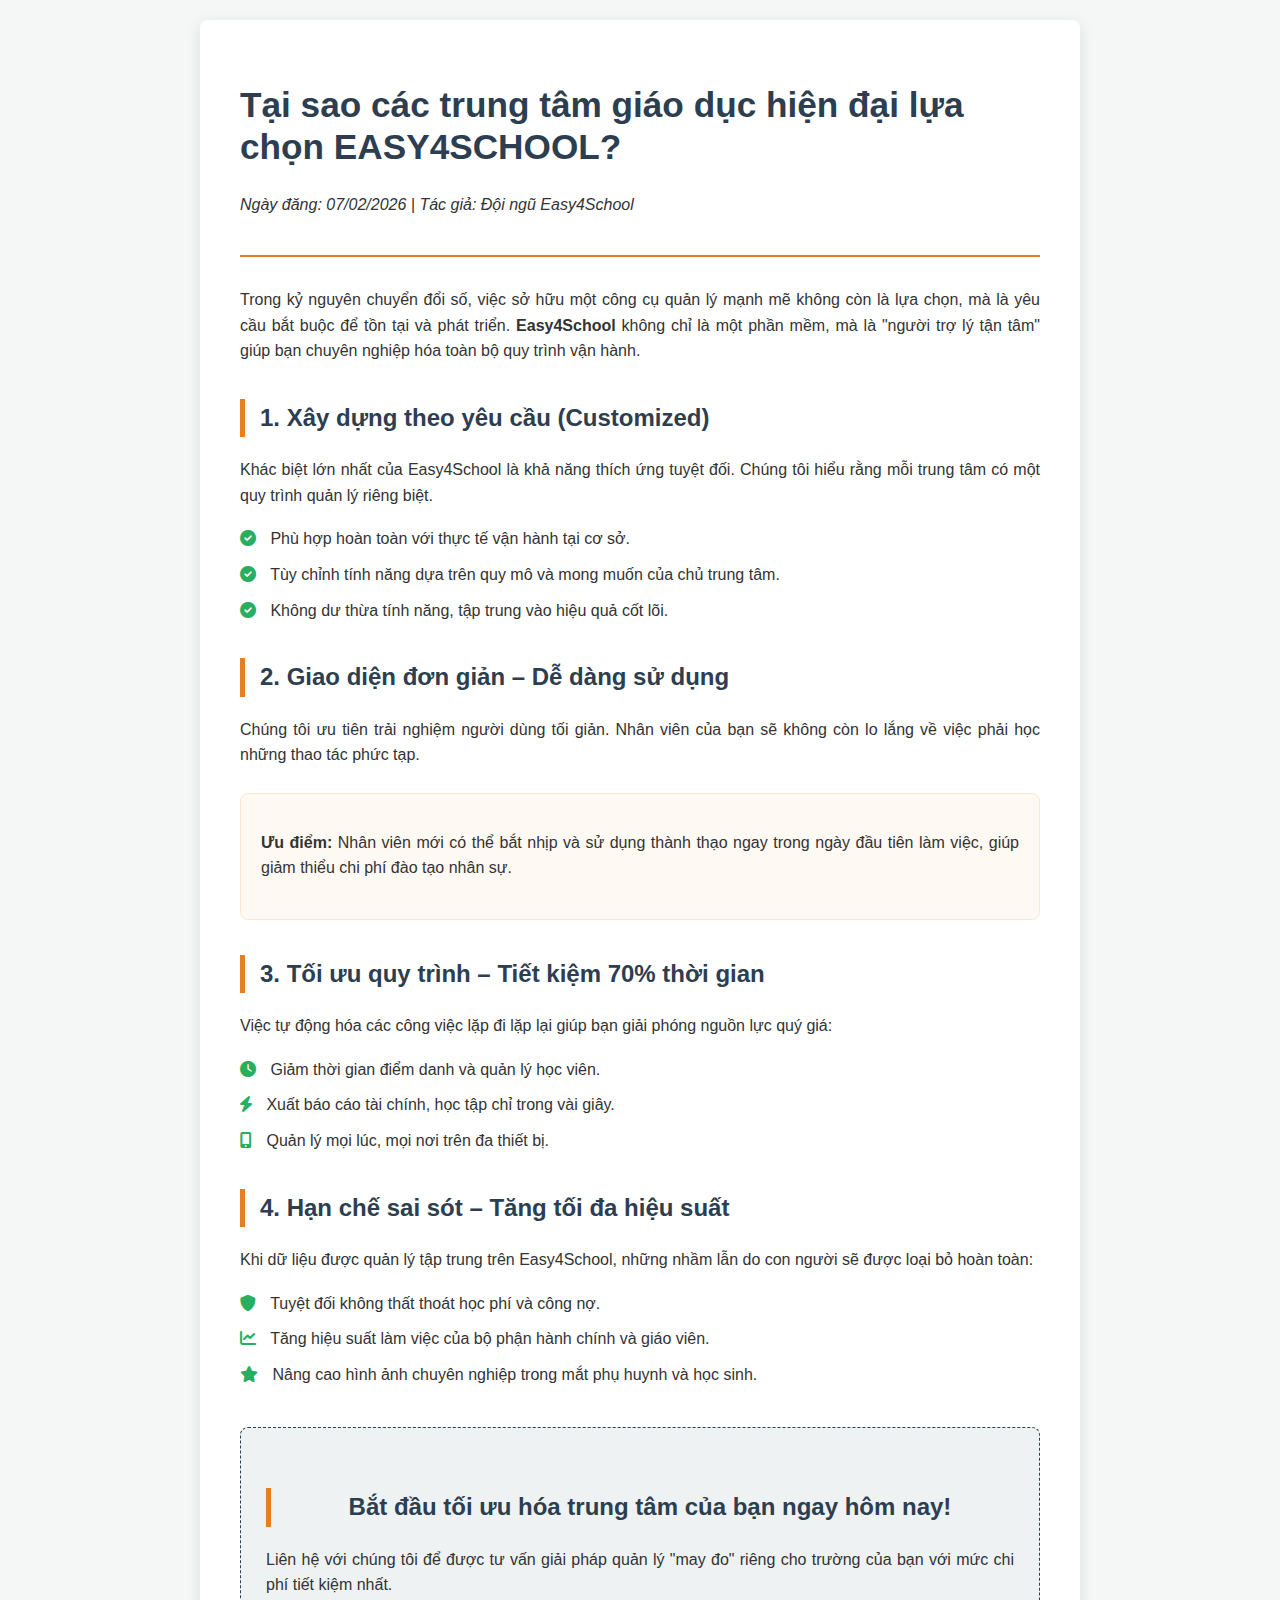
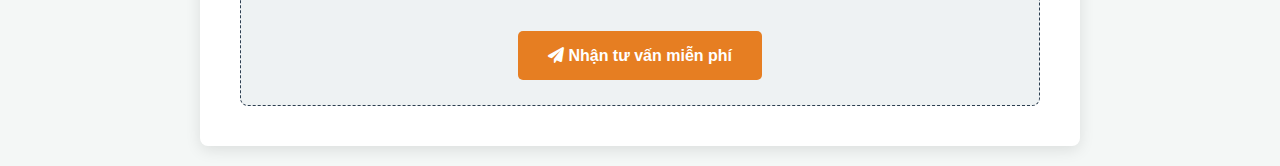
<file: blog/tai-sao-nen-chon-easy4school.html>
<!DOCTYPE html>
<html lang="vi">
<head>
    <meta charset="UTF-8">
    <meta name="viewport" content="width=device-width, initial-scale=1.0">
    <title>Tại sao nên chọn EASY4SCHOOL? Giải pháp quản lý trung tâm Anh ngữ tối ưu</title>
    <meta name="description" content="Khám phá lý do Easy4School là phần mềm quản lý trường học hàng đầu: Tùy biến theo yêu cầu, giao diện đơn giản, giảm 70% thời gian quản lý và tăng hiệu suất.">
    <meta name="keywords" content="tại sao chọn easy4school, phần mềm quản lý trung tâm anh ngữ, phần mềm quản lý giáo dục custom, tối ưu vận hành trung tâm">
    
    <meta property="og:title" content="Tại sao Easy4School là lựa chọn số 1 cho Trung tâm Anh ngữ?">
    <meta property="og:description" content="Xây dựng theo yêu cầu, giao diện dễ dùng, giảm 70% thời gian quản lý.">
    <meta property="og:image" content="https://easy4school.com/img/tai-sao-chon-easy4school.jpg">
    <meta property="og:url" content="https://easy4school.com/blog/tai-sao-chon-easy4school.html">

    <link rel="icon" type="image/png" sizes="32x32" href="/img/easy4school.png">

    <style>
        :root {
            --primary-color: #2c3e50;
            --accent-color: #e67e22;
            --text-color: #333;
            --bg-light: #f4f7f6;
            --success-color: #27ae60;
        }

        body {
            font-family: 'Segoe UI', Tahoma, Geneva, Verdana, sans-serif;
            line-height: 1.6;
            color: var(--text-color);
            margin: 0;
            padding: 0;
            background-color: var(--bg-light);
        }

        .container {
            max-width: 800px;
            margin: 20px auto;
            background: #fff;
            padding: 40px;
            box-shadow: 0 4px 15px rgba(0,0,0,0.1);
            border-radius: 8px;
        }

        header {
            border-bottom: 2px solid var(--accent-color);
            margin-bottom: 30px;
            padding-bottom: 20px;
        }

        h1 {
            color: var(--primary-color);
            font-size: 2.2rem;
            line-height: 1.2;
        }

        h2 {
            color: var(--primary-color);
            border-left: 5px solid var(--accent-color);
            padding-left: 15px;
            margin-top: 35px;
        }

        h3 {
            color: var(--accent-color);
            margin-top: 20px;
        }

        p {
            margin-bottom: 18px;
            text-align: justify;
        }

        ul {
            margin-bottom: 20px;
        }

        li {
            margin-bottom: 10px;
        }

        .highlight-box {
            background-color: #fff9f4;
            border: 1px solid #ffe5d0;
            padding: 20px;
            border-radius: 8px;
            margin: 25px 0;
        }

        .cta-box {
            background: #eef2f3;
            padding: 25px;
            border-radius: 8px;
            border: 1px dashed var(--primary-color);
            margin-top: 40px;
            text-align: center;
        }

        .btn-contact {
            display: inline-block;
            background: var(--accent-color);
            color: #fff;
            padding: 12px 30px;
            text-decoration: none;
            border-radius: 5px;
            font-weight: bold;
            margin-top: 15px;
            transition: background 0.3s ease;
        }

        .btn-contact:hover {
            background: #d35400;
        }

        .icon-list {
            list-style: none;
            padding-left: 0;
        }

        .icon-list li i {
            color: var(--success-color);
            margin-right: 10px;
        }

        @media (max-width: 600px) {
            .container { padding: 20px; }
            h1 { font-size: 1.6rem; }
        }
    </style>
    <link rel="stylesheet" href="https://cdnjs.cloudflare.com/ajax/libs/font-awesome/6.0.0/css/all.min.css">
</head>
<body>

    <div class="container">
        <article>
            <header>
                <h1>Tại sao các trung tâm giáo dục hiện đại lựa chọn EASY4SCHOOL?</h1>
                <p><em>Ngày đăng: 07/02/2026 | Tác giả: Đội ngũ Easy4School</em></p>
            </header>

            <section>
                <p>Trong kỷ nguyên chuyển đổi số, việc sở hữu một công cụ quản lý mạnh mẽ không còn là lựa chọn, mà là yêu cầu bắt buộc để tồn tại và phát triển. <strong>Easy4School</strong> không chỉ là một phần mềm, mà là "người trợ lý tận tâm" giúp bạn chuyên nghiệp hóa toàn bộ quy trình vận hành.</p>

                <h2>1. Xây dựng theo yêu cầu (Customized)</h2>
                <p>Khác biệt lớn nhất của Easy4School là khả năng thích ứng tuyệt đối. Chúng tôi hiểu rằng mỗi trung tâm có một quy trình quản lý riêng biệt.</p>
                <ul class="icon-list">
                    <li><i class="fas fa-check-circle"></i> Phù hợp hoàn toàn với thực tế vận hành tại cơ sở.</li>
                    <li><i class="fas fa-check-circle"></i> Tùy chỉnh tính năng dựa trên quy mô và mong muốn của chủ trung tâm.</li>
                    <li><i class="fas fa-check-circle"></i> Không dư thừa tính năng, tập trung vào hiệu quả cốt lõi.</li>
                </ul>

                <h2>2. Giao diện đơn giản – Dễ dàng sử dụng</h2>
                <p>Chúng tôi ưu tiên trải nghiệm người dùng tối giản. Nhân viên của bạn sẽ không còn lo lắng về việc phải học những thao tác phức tạp.</p>
                <div class="highlight-box">
                    <p><strong>Ưu điểm:</strong> Nhân viên mới có thể bắt nhịp và sử dụng thành thạo ngay trong ngày đầu tiên làm việc, giúp giảm thiểu chi phí đào tạo nhân sự.</p>
                </div>

                <h2>3. Tối ưu quy trình – Tiết kiệm 70% thời gian</h2>
                <p>Việc tự động hóa các công việc lặp đi lặp lại giúp bạn giải phóng nguồn lực quý giá:</p>
                <ul class="icon-list">
                    <li><i class="fas fa-clock"></i> Giảm thời gian điểm danh và quản lý học viên.</li>
                    <li><i class="fas fa-bolt"></i> Xuất báo cáo tài chính, học tập chỉ trong vài giây.</li>
                    <li><i class="fas fa-mobile-alt"></i> Quản lý mọi lúc, mọi nơi trên đa thiết bị.</li>
                </ul>

                <h2>4. Hạn chế sai sót – Tăng tối đa hiệu suất</h2>
                <p>Khi dữ liệu được quản lý tập trung trên Easy4School, những nhầm lẫn do con người sẽ được loại bỏ hoàn toàn:</p>
                <ul class="icon-list">
                    <li><i class="fas fa-shield-alt"></i> Tuyệt đối không thất thoát học phí và công nợ.</li>
                    <li><i class="fas fa-chart-line"></i> Tăng hiệu suất làm việc của bộ phận hành chính và giáo viên.</li>
                    <li><i class="fas fa-star"></i> Nâng cao hình ảnh chuyên nghiệp trong mắt phụ huynh và học sinh.</li>
                </ul>
            </section>

            <section class="cta-box">
                <h2>Bắt đầu tối ưu hóa trung tâm của bạn ngay hôm nay!</h2>
                <p>Liên hệ với chúng tôi để được tư vấn giải pháp quản lý "may đo" riêng cho trường của bạn với mức chi phí tiết kiệm nhất.</p>
                <a href="https://easy4school.com/contact" class="btn-contact">
                    <i class="fas fa-paper-plane"></i> Nhận tư vấn miễn phí
                </a>
            </section>
        </article>
    </div>

</body>
</html>
</file>
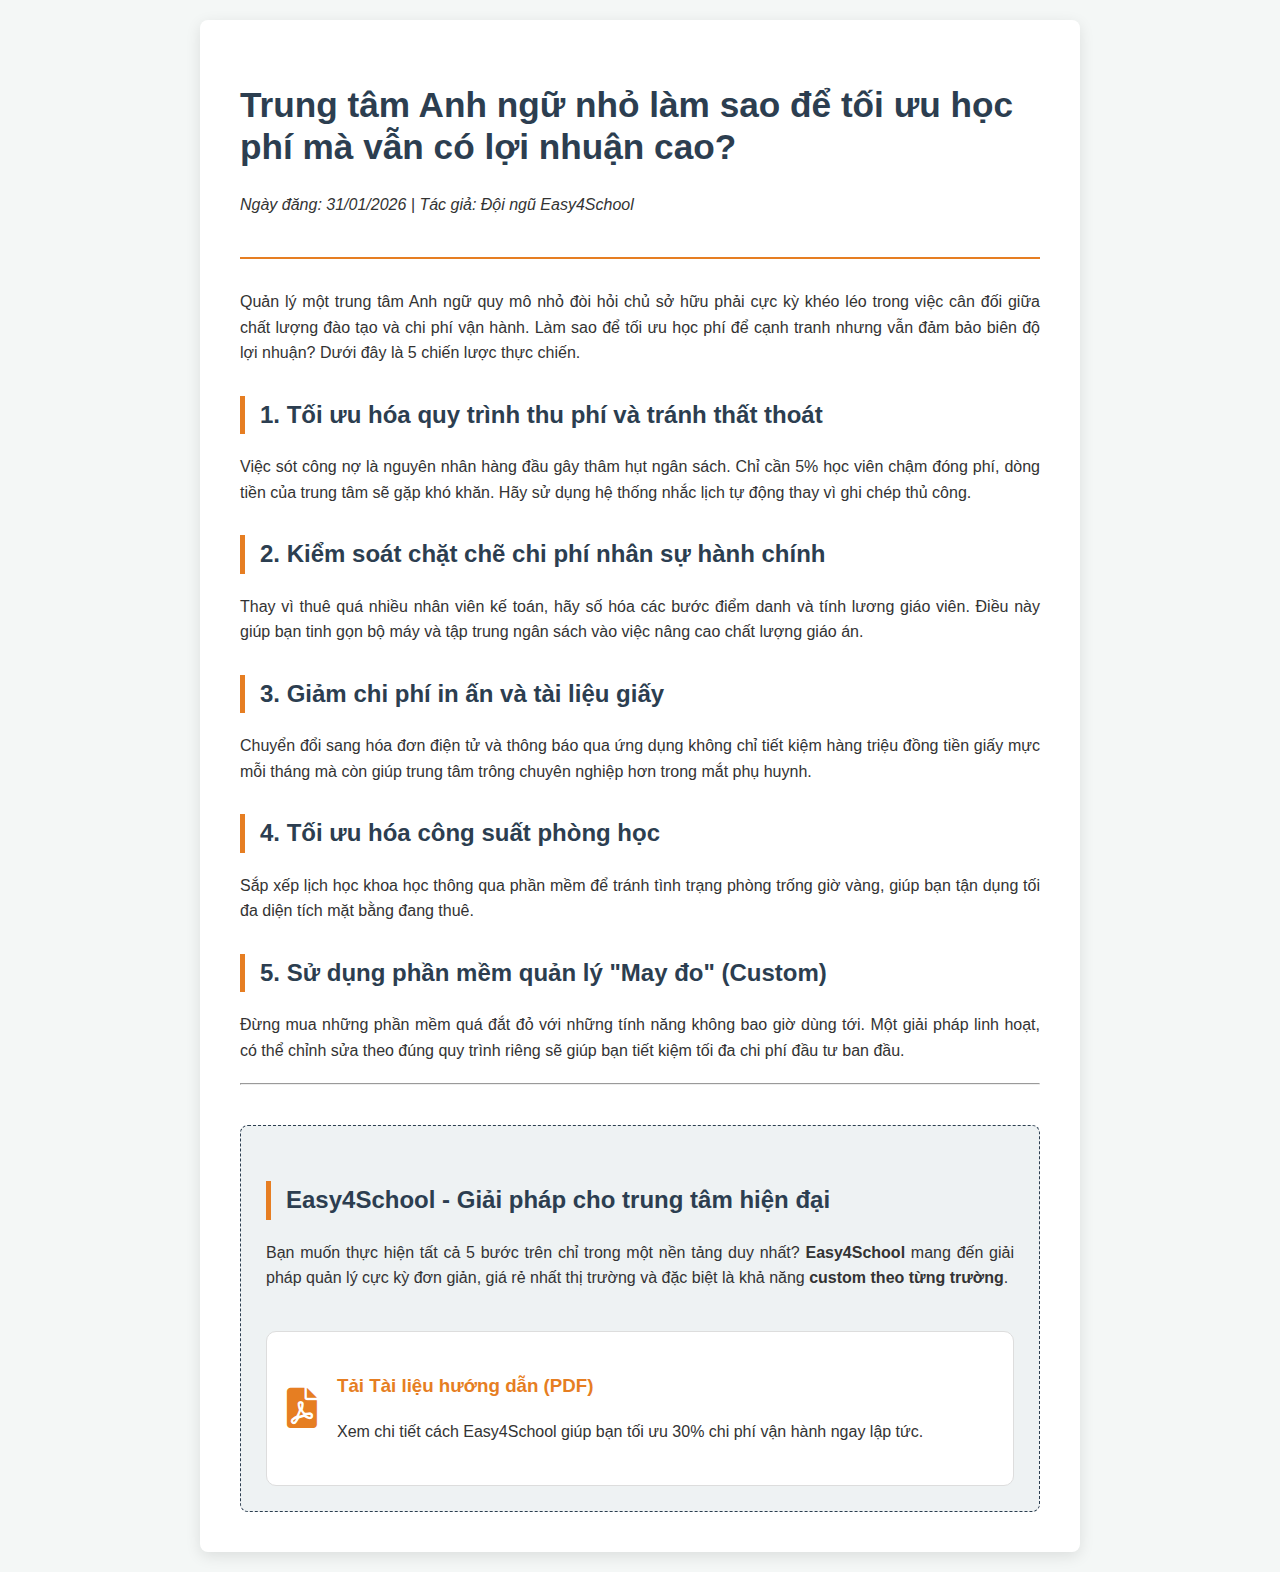
<file: blog/trung-tam-anh-ngu-nho-toi-uu-loi-nhuan.html>
<!DOCTYPE html>
<html lang="vi">
<head>
    <meta charset="UTF-8">
    <meta name="viewport" content="width=device-width, initial-scale=1.0">
    <title>Trung tâm Anh ngữ nhỏ làm sao để tối ưu học phí mà vẫn có lợi nhuận cao?</title>
    <meta name="description" content="Khám phá 5 cách tối ưu học phí và chi phí vận hành cho trung tâm Anh ngữ. Giải pháp quản lý từ Easy4School giúp tăng lợi nhuận, giá rẻ nhất thị trường.">
    <meta name="keywords" content="tối ưu học phí, quản lý trung tâm anh ngữ, easy4school, phần mềm quản lý trường học giá rẻ">
    
    <meta property="og:title" content="Bí quyết tối ưu học phí trung tâm Anh ngữ nhỏ">
    <meta property="og:description" content="Quản lý thông minh, tiết kiệm chi phí cùng Easy4School.">
    <meta property="og:image" content="https://easy4school.com/images/trung-tam-anh-ngu-nho.jpg">
    <meta property="og:url" content="https://easy4school.com/blog/trung-tam-anh-ngu-nho-toi-uu-loi-nhuan.html">

    <link rel="icon" type="image/png" sizes="32x32" href="/img/easy4school.png">

    <style>
        /* CSS tích hợp dựa trên yêu cầu của bạn */
        :root {
            --primary-color: #2c3e50;
            --accent-color: #e67e22;
            --text-color: #333;
            --bg-light: #f4f7f6;
        }

        body {
            font-family: 'Segoe UI', Tahoma, Geneva, Verdana, sans-serif;
            line-height: 1.6;
            color: var(--text-color);
            margin: 0;
            padding: 0;
            background-color: var(--bg-light);
        }

        .container {
            max-width: 800px;
            margin: 20px auto;
            background: #fff;
            padding: 40px;
            box-shadow: 0 4px 15px rgba(0,0,0,0.1);
            border-radius: 8px;
        }

        header {
            border-bottom: 2px solid var(--accent-color);
            margin-bottom: 30px;
            padding-bottom: 20px;
        }

        h1 {
            color: var(--primary-color);
            font-size: 2.2rem;
            line-height: 1.2;
        }

        h2 {
            color: var(--primary-color);
            border-left: 5px solid var(--accent-color);
            padding-left: 15px;
            margin-top: 30px;
        }

        h3 {
            color: var(--accent-color);
        }

        p {
            margin-bottom: 20px;
            text-align: justify;
        }

        .feature-item {
            display: flex;
            align-items: center;
            background: #fff;
            border: 1px solid #ddd;
            padding: 20px;
            border-radius: 10px;
            transition: transform 0.3s ease, box-shadow 0.3s ease;
            text-decoration: none;
            color: inherit;
            margin-top: 40px;
        }

        .feature-item:hover {
            transform: translateY(-5px);
            box-shadow: 0 10px 20px rgba(0,0,0,0.1);
            cursor: pointer;
        }

        .feature-item i {
            font-size: 2.5rem;
            color: var(--accent-color);
            margin-right: 20px;
        }

        .cta-box {
            background: #eef2f3;
            padding: 25px;
            border-radius: 8px;
            border: 1px dashed var(--primary-color);
            margin-top: 40px;
        }

        .btn-download {
            display: inline-block;
            background: var(--accent-color);
            color: #fff;
            padding: 10px 25px;
            text-decoration: none;
            border-radius: 5px;
            font-weight: bold;
            margin-top: 10px;
        }

        /* Responsive */
        @media (max-width: 600px) {
            .container { padding: 20px; }
            h1 { font-size: 1.6rem; }
        }
    </style>
    <link rel="stylesheet" href="https://cdnjs.cloudflare.com/ajax/libs/font-awesome/6.0.0/css/all.min.css">
</head>
<body>

    <div class="container">
        <article>
            <header>
                <h1>Trung tâm Anh ngữ nhỏ làm sao để tối ưu học phí mà vẫn có lợi nhuận cao?</h1>
                <p><em>Ngày đăng: 31/01/2026 | Tác giả: Đội ngũ Easy4School</em></p>
            </header>

            <section>
                <p>Quản lý một trung tâm Anh ngữ quy mô nhỏ đòi hỏi chủ sở hữu phải cực kỳ khéo léo trong việc cân đối giữa chất lượng đào tạo và chi phí vận hành. Làm sao để tối ưu học phí để cạnh tranh nhưng vẫn đảm bảo biên độ lợi nhuận? Dưới đây là 5 chiến lược thực chiến.</p>

                <h2>1. Tối ưu hóa quy trình thu phí và tránh thất thoát</h2>
                <p>Việc sót công nợ là nguyên nhân hàng đầu gây thâm hụt ngân sách. Chỉ cần 5% học viên chậm đóng phí, dòng tiền của trung tâm sẽ gặp khó khăn. Hãy sử dụng hệ thống nhắc lịch tự động thay vì ghi chép thủ công.</p>

                <h2>2. Kiểm soát chặt chẽ chi phí nhân sự hành chính</h2>
                <p>Thay vì thuê quá nhiều nhân viên kế toán, hãy số hóa các bước điểm danh và tính lương giáo viên. Điều này giúp bạn tinh gọn bộ máy và tập trung ngân sách vào việc nâng cao chất lượng giáo án.</p>

                <h2>3. Giảm chi phí in ấn và tài liệu giấy</h2>
                <p>Chuyển đổi sang hóa đơn điện tử và thông báo qua ứng dụng không chỉ tiết kiệm hàng triệu đồng tiền giấy mực mỗi tháng mà còn giúp trung tâm trông chuyên nghiệp hơn trong mắt phụ huynh.</p>

                <h2>4. Tối ưu hóa công suất phòng học</h2>
                <p>Sắp xếp lịch học khoa học thông qua phần mềm để tránh tình trạng phòng trống giờ vàng, giúp bạn tận dụng tối đa diện tích mặt bằng đang thuê.</p>

                <h2>5. Sử dụng phần mềm quản lý "May đo" (Custom)</h2>
                <p>Đừng mua những phần mềm quá đắt đỏ với những tính năng không bao giờ dùng tới. Một giải pháp linh hoạt, có thể chỉnh sửa theo đúng quy trình riêng sẽ giúp bạn tiết kiệm tối đa chi phí đầu tư ban đầu.</p>
            </section>

            <hr>

            <section class="cta-box">
                <h2>Easy4School - Giải pháp cho trung tâm hiện đại</h2>
                <p>Bạn muốn thực hiện tất cả 5 bước trên chỉ trong một nền tảng duy nhất? <strong>Easy4School</strong> mang đến giải pháp quản lý cực kỳ đơn giản, giá rẻ nhất thị trường và đặc biệt là khả năng <strong>custom theo từng trường</strong>.</p>
                
                <a href="/file/huondan.pdf" download="Huong-Dan-Easy4School.pdf" class="feature-item">
                    <i class="fas fa-file-pdf"></i>
                    <div>
                        <h3>Tải Tài liệu hướng dẫn (PDF)</h3>
                        <p>Xem chi tiết cách Easy4School giúp bạn tối ưu 30% chi phí vận hành ngay lập tức.</p>
                    </div>
                </a>
            </section>
        </article>
    </div>

</body>
</html>
</file>
